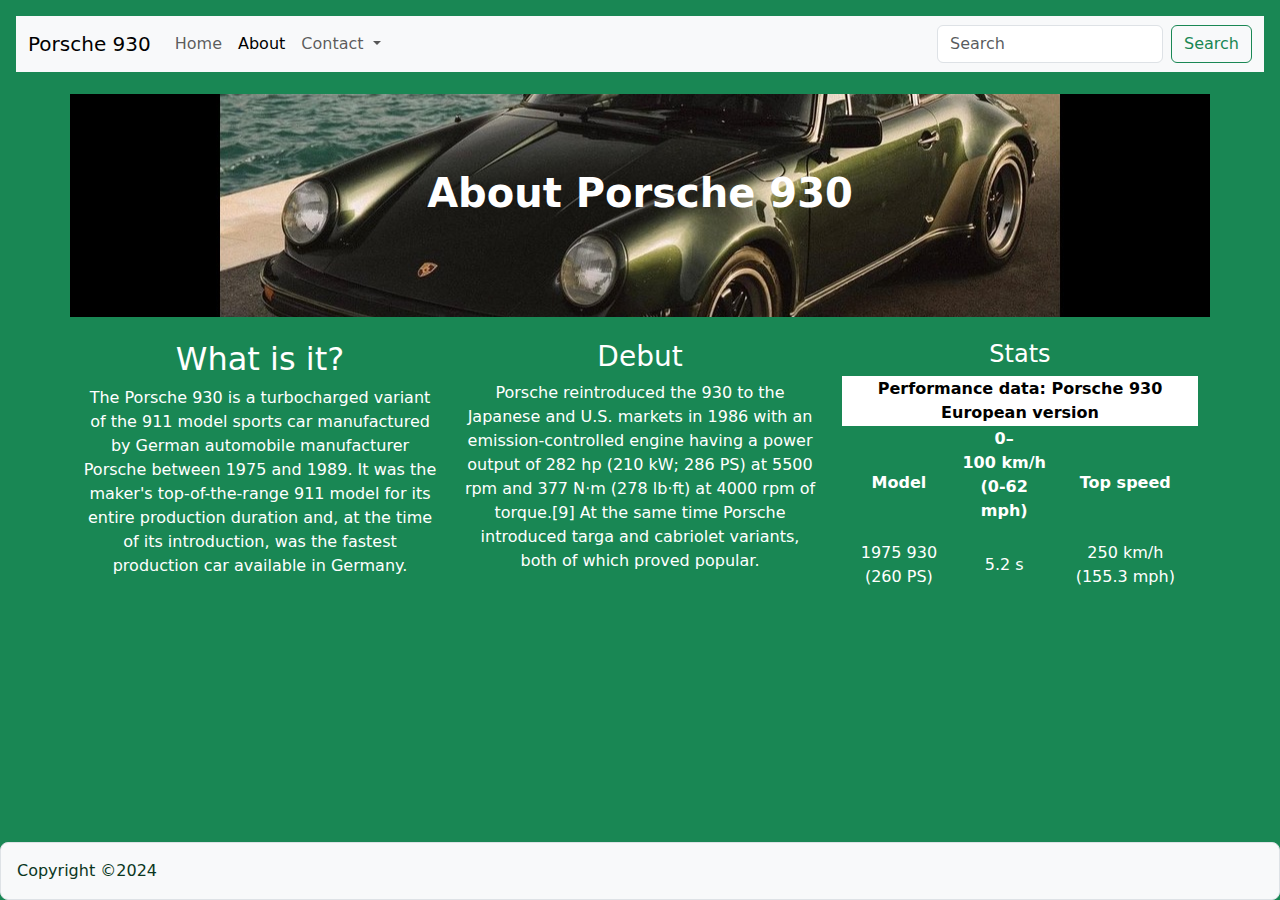
<file: Tema PIU/about.html>
<!doctype html>
<html lang="en">
  <head>
    <meta charset="utf-8">
    <meta name="viewport" content="width=device-width, initial-scale=1">
    <title>About</title>
    <link href="https://cdn.jsdelivr.net/npm/bootstrap@5.3.3/dist/css/bootstrap.min.css" rel="stylesheet" integrity="sha384-QWTKZyjpPEjISv5WaRU9OFeRpok6YctnYmDr5pNlyT2bRjXh0JMhjY6hW+ALEwIH" crossorigin="anonymous">
    <link rel="stylesheet" href="style.css">
</head>
  <body class="p-3 mb-2 bg-success text-white">
    <nav class="navbar navbar-expand-lg bg-body-tertiary ">
        <div class="container-fluid">
          <a class="navbar-brand" href="index.html">Porsche 930</a>
          <button class="navbar-toggler" type="button" data-bs-toggle="collapse" data-bs-target="#navbarSupportedContent" aria-controls="navbarSupportedContent" aria-expanded="false" aria-label="Toggle navigation">
            <span class="navbar-toggler-icon"></span>
          </button>
          <div class="collapse navbar-collapse" id="navbarSupportedContent">
            <ul class="navbar-nav me-auto mb-2 mb-lg-0">
              <li class="nav-item">
                <a class="nav-link" aria-current="page" href="index.html">Home</a>
              </li>
              <li class="nav-item">
                <a class="nav-link active" href="about.html">About</a>
              </li>
              <li class="nav-item dropdown">
                <a class="nav-link dropdown-toggle" href="#" role="button" data-bs-toggle="dropdown" aria-expanded="false">
                  Contact
                </a>
                <ul class="dropdown-menu">
                  <li><a class="dropdown-item" href="join.html">Join the group</a></li>
                  <li><hr class="dropdown-divider"></li>
                  <li><a class="dropdown-item" href="contact.html">Contact</a></li>
                </ul>
              </li>
            </ul>
            <form class="d-flex" role="search">
              <input class="form-control me-2" type="search" placeholder="Search" aria-label="Search">
              <button class="btn btn-outline-success" type="submit">Search</button>
            </form>
          </div>
        </div>
      </nav>

      <div class="container text-center">
        <div class="row">
          <div class="col header">
            <h1 class="fs-1 fw-bold"> About Porsche 930</h1>
          </div>
        </div>
        <div class="row">
          <div class="col">
            <h2 class="fw-medium">What is it?</h2>
            The Porsche 930 is a turbocharged variant of the 911 model sports car manufactured by German automobile manufacturer Porsche between 1975 and 1989. It was the maker's top-of-the-range 911 model for its entire production duration and, at the time of its introduction, was the fastest production car available in Germany.
          </div>
          <div class="col">
            <h3 class="fw-medium">Debut</h3>
            Porsche reintroduced the 930 to the Japanese and U.S. markets in 1986 with an emission-controlled engine having a power output of 282 hp (210 kW; 286 PS) at 5500 rpm and 377 N⋅m (278 lb⋅ft) at 4000 rpm of torque.[9] At the same time Porsche introduced targa and cabriolet variants, both of which proved popular.
          </div>
          <div class="col">
            <h4 class="fw-medium">Stats</h4>
            <table class="wikitable">
                <tbody><tr>
                <td colspan="8" text-align="center" style="color:black; background: white;"><b>Performance data: Porsche 930 European version</b>
                </td></tr>
                <tr>
                <th>Model
                </th>
                <th>0–100&nbsp;km/h
                <p>(0-62 mph)
                </p>
                </th>
                <th>Top speed
                </th></tr>
                <tr>
                    <td>1975 930 (260&nbsp;PS)</td>
                    <td>5.2 s</td>
                    <td>250&nbsp;km/h (155.3&nbsp;mph)
                    </td></tr>
            </table>
                    
          </div>
        </div>
      </div>
      <div>

      </div>

      <div class="p-3 text-success-emphasis bg-light border border-primary-success-subtle rounded-3 about">
        Copyright ©2024 
      </div>
    
      <script src="https://cdn.jsdelivr.net/npm/bootstrap@5.3.3/dist/js/bootstrap.bundle.min.js" integrity="sha384-YvpcrYf0tY3lHB60NNkmXc5s9fDVZLESaAA55NDzOxhy9GkcIdslK1eN7N6jIeHz" crossorigin="anonymous"></script>
</body>
</html>
</file>
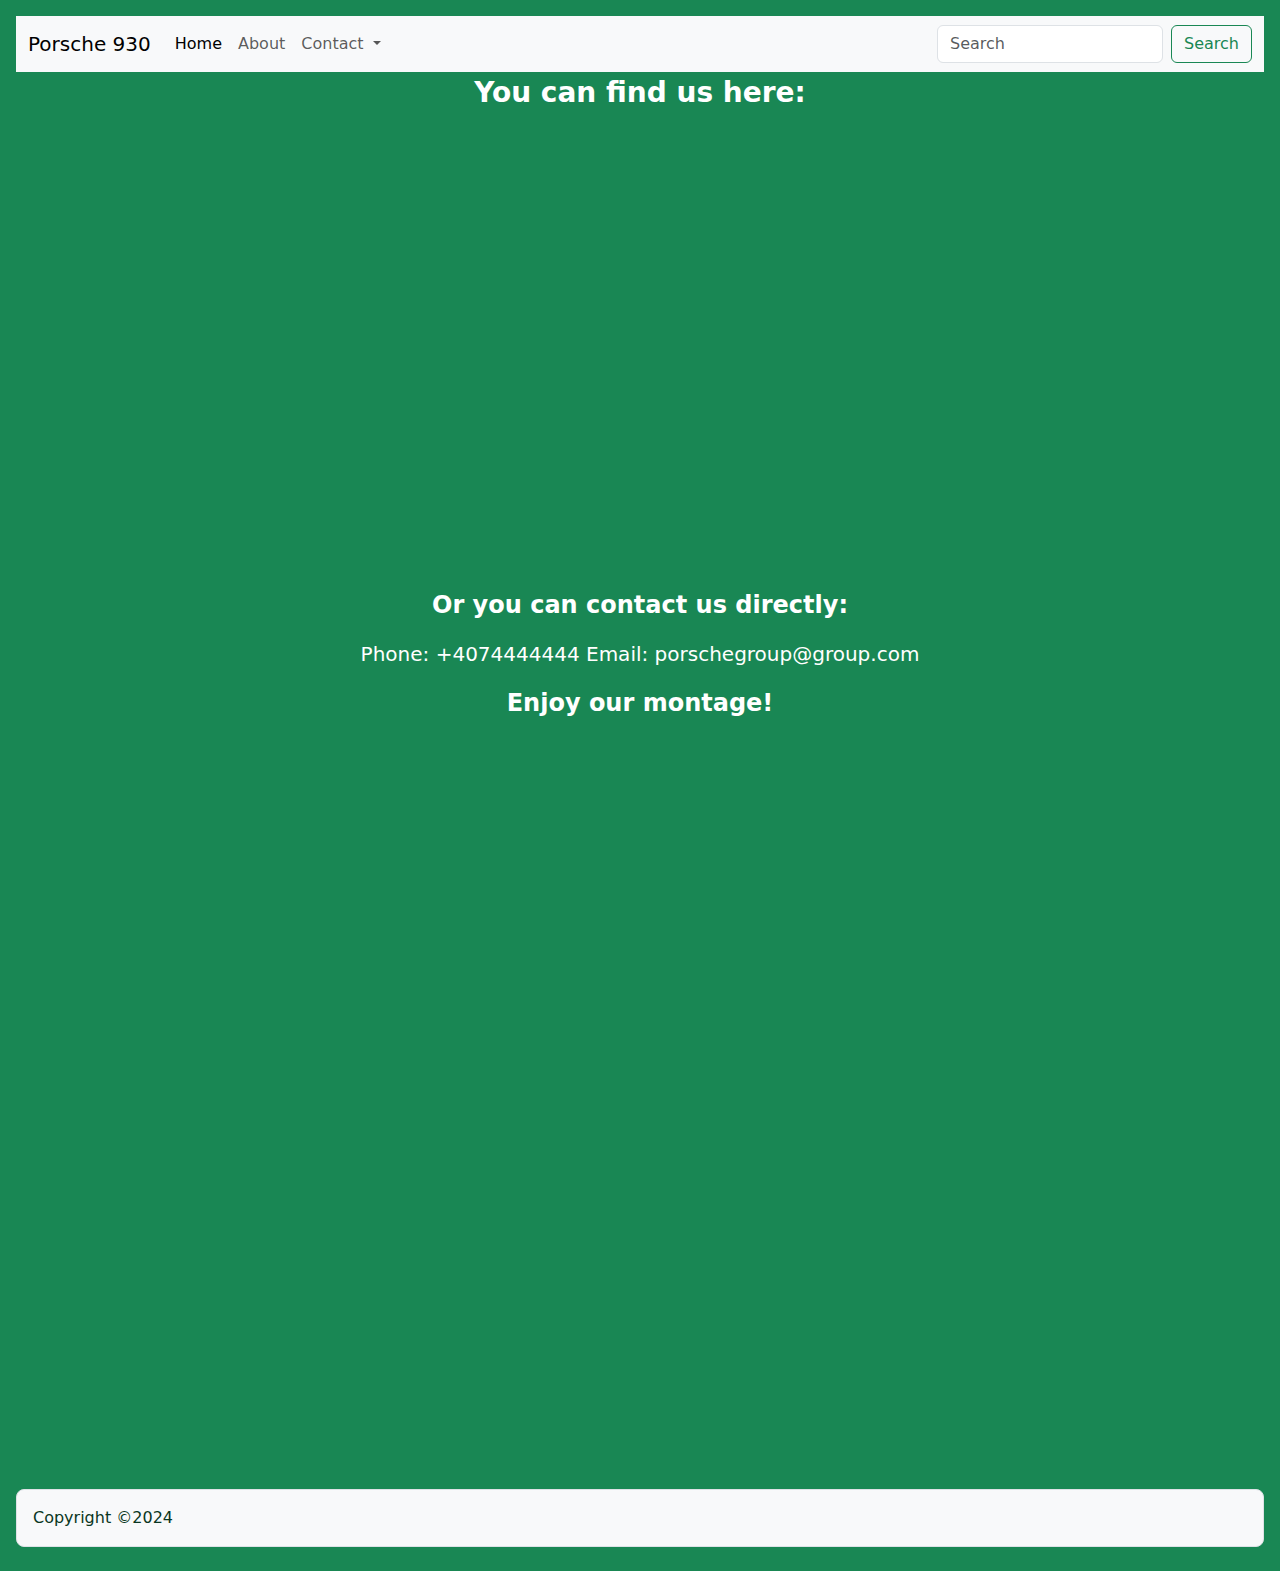
<file: Tema PIU/contact.html>
<!doctype html>
<html lang="en">
  <head>
    <meta charset="utf-8">
    <meta name="viewport" content="width=device-width, initial-scale=1">
    <title>Home</title>
    <link href="https://cdn.jsdelivr.net/npm/bootstrap@5.3.3/dist/css/bootstrap.min.css" rel="stylesheet" integrity="sha384-QWTKZyjpPEjISv5WaRU9OFeRpok6YctnYmDr5pNlyT2bRjXh0JMhjY6hW+ALEwIH" crossorigin="anonymous">
    <link rel="stylesheet" href="style.css">
</head>
  <body class="p-3 mb-2 bg-success text-white">
    <nav class="navbar navbar-expand-lg bg-body-tertiary sticky">
        <div class="container-fluid">
          <a class="navbar-brand" href="index.html">Porsche 930</a>
          <button class="navbar-toggler" type="button" data-bs-toggle="collapse" data-bs-target="#navbarSupportedContent" aria-controls="navbarSupportedContent" aria-expanded="false" aria-label="Toggle navigation">
            <span class="navbar-toggler-icon"></span>
          </button>
          <div class="collapse navbar-collapse" id="navbarSupportedContent">
            <ul class="navbar-nav me-auto mb-2 mb-lg-0">
              <li class="nav-item">
                <a class="nav-link active" aria-current="page" href="index.html">Home</a>
              </li>
              <li class="nav-item">
                <a class="nav-link" href="about.html">About</a>
              </li>
              <li class="nav-item dropdown">
                <a class="nav-link dropdown-toggle" href="#" role="button" data-bs-toggle="dropdown" aria-expanded="false">
                  Contact
                </a>
                <ul class="dropdown-menu">
                  <li><a class="dropdown-item" href="join.html">Join the group</a></li>
                  <li><hr class="dropdown-divider"></li>
                  <li><a class="dropdown-item" href="contact.html">Contact</a></li>
                </ul>
              </li>
            </ul>
            <form class="d-flex" role="search">
              <input class="form-control me-2" type="search" placeholder="Search" aria-label="Search">
              <button class="btn btn-outline-success" type="submit">Search</button>
            </form>
          </div>
        </div>
      </nav>
      <div>
        <p class="fs-3 text-center fw-bolder">
            You can find us here:
        </p>
    
      <iframe src="https://www.google.com/maps/embed?pb=!1m18!1m12!1m3!1d89103.9467245017!2d21.134017976217333!3d45.74115461693699!2m3!1f0!2f0!3f0!3m2!1i1024!2i768!4f13.1!3m3!1m2!1s0x4745677dcb0fb5a7%3A0x537faf6473936749!2sTimi%C8%99oara!5e0!3m2!1sen!2sro!4v1713454847840!5m2!1sen!2sro" 
      width="100%" height="450" style="border:0;" allowfullscreen="" loading="lazy" referrerpolicy="no-referrer-when-downgrade" class="map"></iframe>
    </div>

    <div>
        <p class="fs-4 text-center fw-bolder">
            Or you can contact us directly:
        </p>
        <p class="fs-5 text-center">
            Phone: +4074444444
            Email: porschegroup@group.com
        </p>
        <p class="fs-4 text-center fw-bolder">Enjoy our montage!</p>
        <iframe width="100%" height="720" src="https://www.youtube.com/embed/fcHSlTOUL1A?si=DSqZy_7jI4QHyCWZ" title="YouTube video player" frameborder="0" allow="accelerometer; autoplay; clipboard-write; encrypted-media; gyroscope; picture-in-picture; web-share" referrerpolicy="strict-origin-when-cross-origin" allowfullscreen></iframe>
    </div>

    <div class="p-3 text-success-emphasis bg-light border border-primary-success-subtle rounded-3">
        Copyright ©2024 
      </div>

      <script src="https://cdn.jsdelivr.net/npm/bootstrap@5.3.3/dist/js/bootstrap.bundle.min.js" integrity="sha384-YvpcrYf0tY3lHB60NNkmXc5s9fDVZLESaAA55NDzOxhy9GkcIdslK1eN7N6jIeHz" crossorigin="anonymous"></script>

    </body>
</html>
</file>
<file: Tema PIU/style.css>
h1.fs-1.fw-bold{

    margin:75px;
    margin-bottom: 100px;
}
div.col.header{
    background-image:url("./Images/porche\ img2.jpg") ;
    background-position: center;
}

div.p-3.text-success-emphasis.bg-light.border.border-primary-success-subtle.rounded-3{
    bottom: 0%;
    width: 100%;
    margin-top: 2%;
    margin-bottom: 0%;
}
div.p-3.text-success-emphasis.bg-light.border.border-primary-success-subtle.rounded-3.about{
    bottom: 0%;
    width: 100%;
    margin-top: 2%;
    margin-bottom: 0%;
    position: absolute;
    left: 0;
}

div.row{

    margin-top: 2%;
}
p.adress{
    text-align: center;
}
</file>
